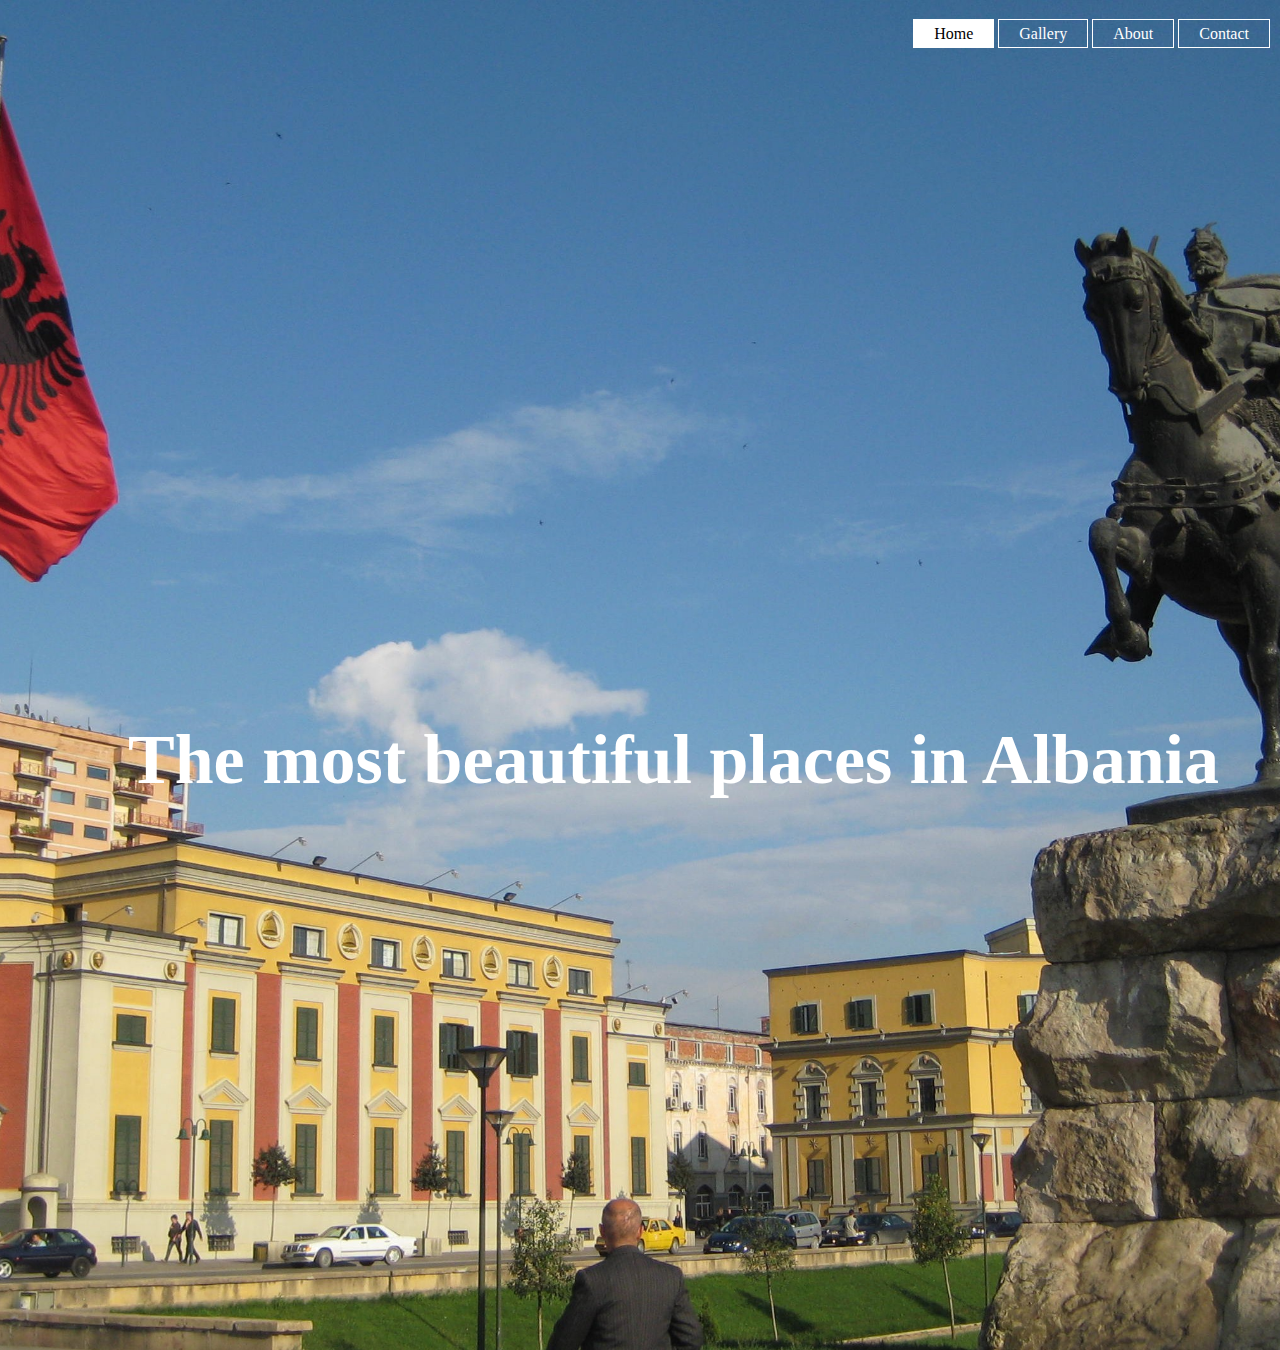
<file: index.html>
<html>
<head>
<title>Home | The most beautiful places in Albania </title>
<link rel="stylesheet" type="text/css" href="style.css">
</head>

<body>

<header>
<div class="main">
<ul>
<li class="active"><a href="index.html"> Home </a></li>
<li><a href="gallery.html"> Gallery </a></li>
<li><a href="about.html"> About </a></li>
<li><a href="contact.html"> Contact </a></li>
</ul>
</div>

<div class="title">
<h1> The most beautiful places in Albania </h1>
</div>

</header>
</body>
</html>
</file>
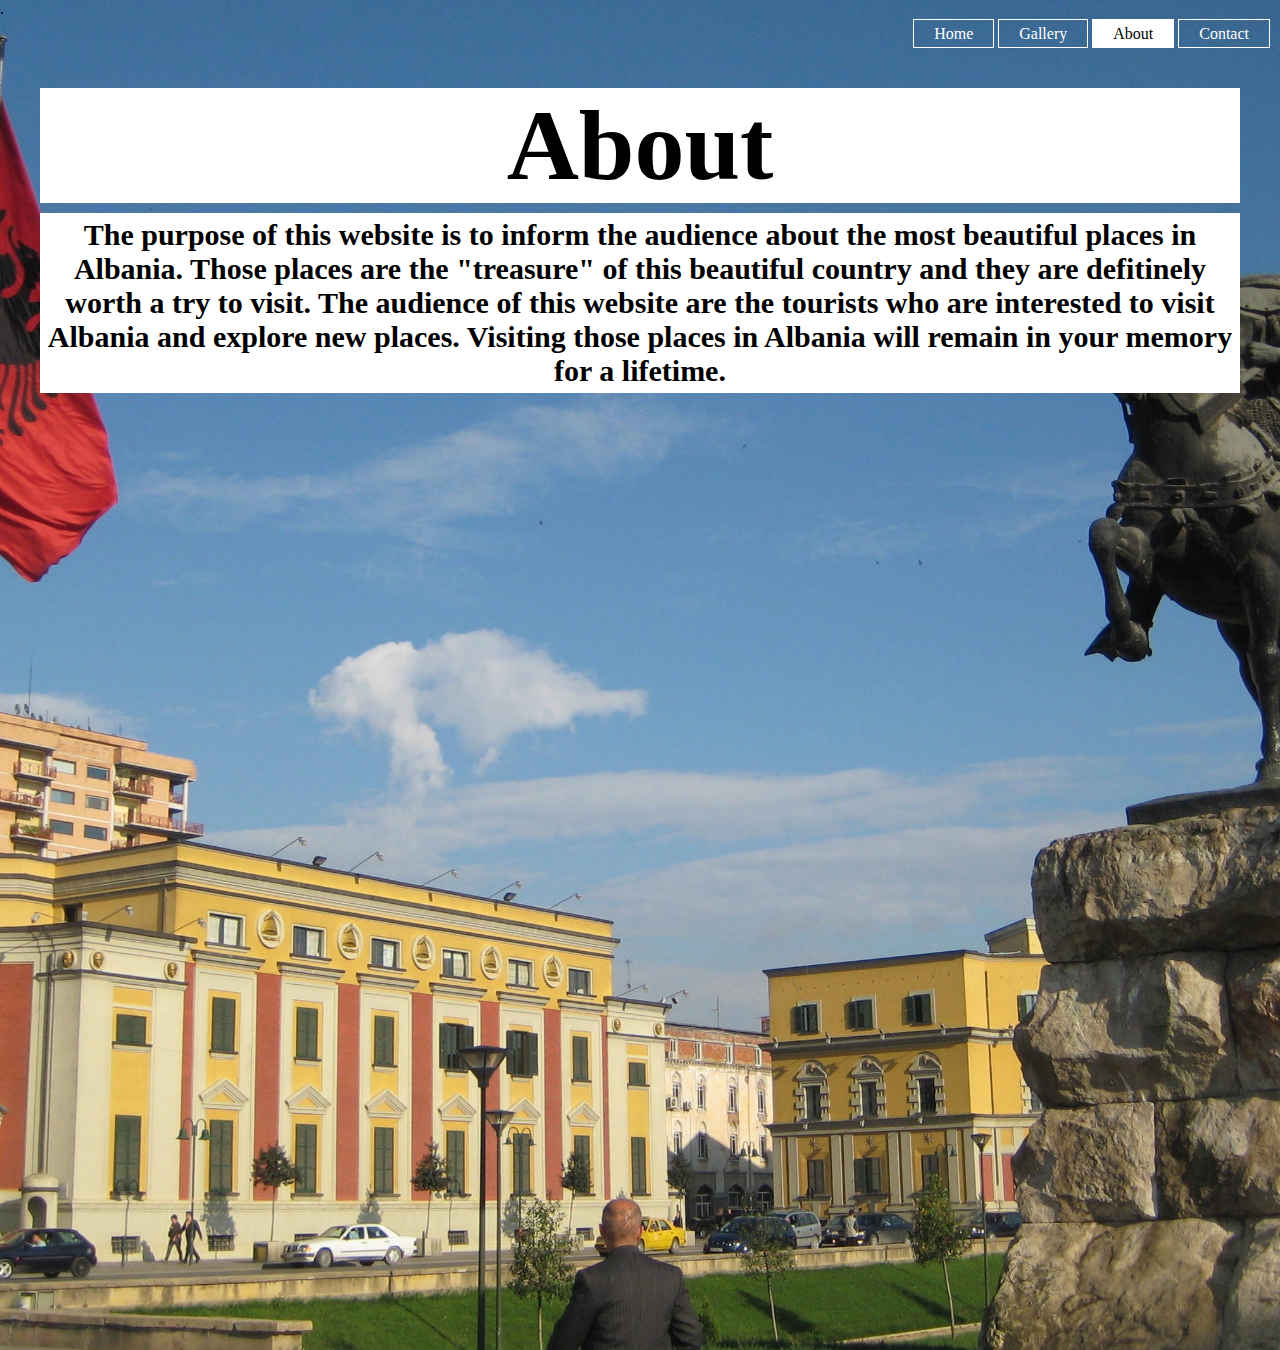
<file: about.html>
<html>
<head>
<title>About | The most beautiful places in Albania </title>
<link rel="stylesheet" type="text/css" href="style.css">
</head>

<body>

<header>
<div class="main">
<ul>
<li><a href="index.html"> Home </a></li>
<li><a href="gallery.html"> Gallery </a></li>
<li class="active"><a href="about.html"> About </a></li>
<li><a href="contact.html"> Contact </a></li>
</ul>
</div>
. 
<div class="about">
<h1><p> About  </p></h1>
</div>

<div class="sava">
<h2><p>The purpose of this website is to inform the audience about the most beautiful places in Albania. Those places are the "treasure" of this beautiful country and they are defitinely worth a try to visit. The audience of this website are the tourists who are interested to visit Albania and explore new places. Visiting those places in Albania will remain in your memory for a lifetime.</p></h2>
</header>
</body>
</html>
</file>
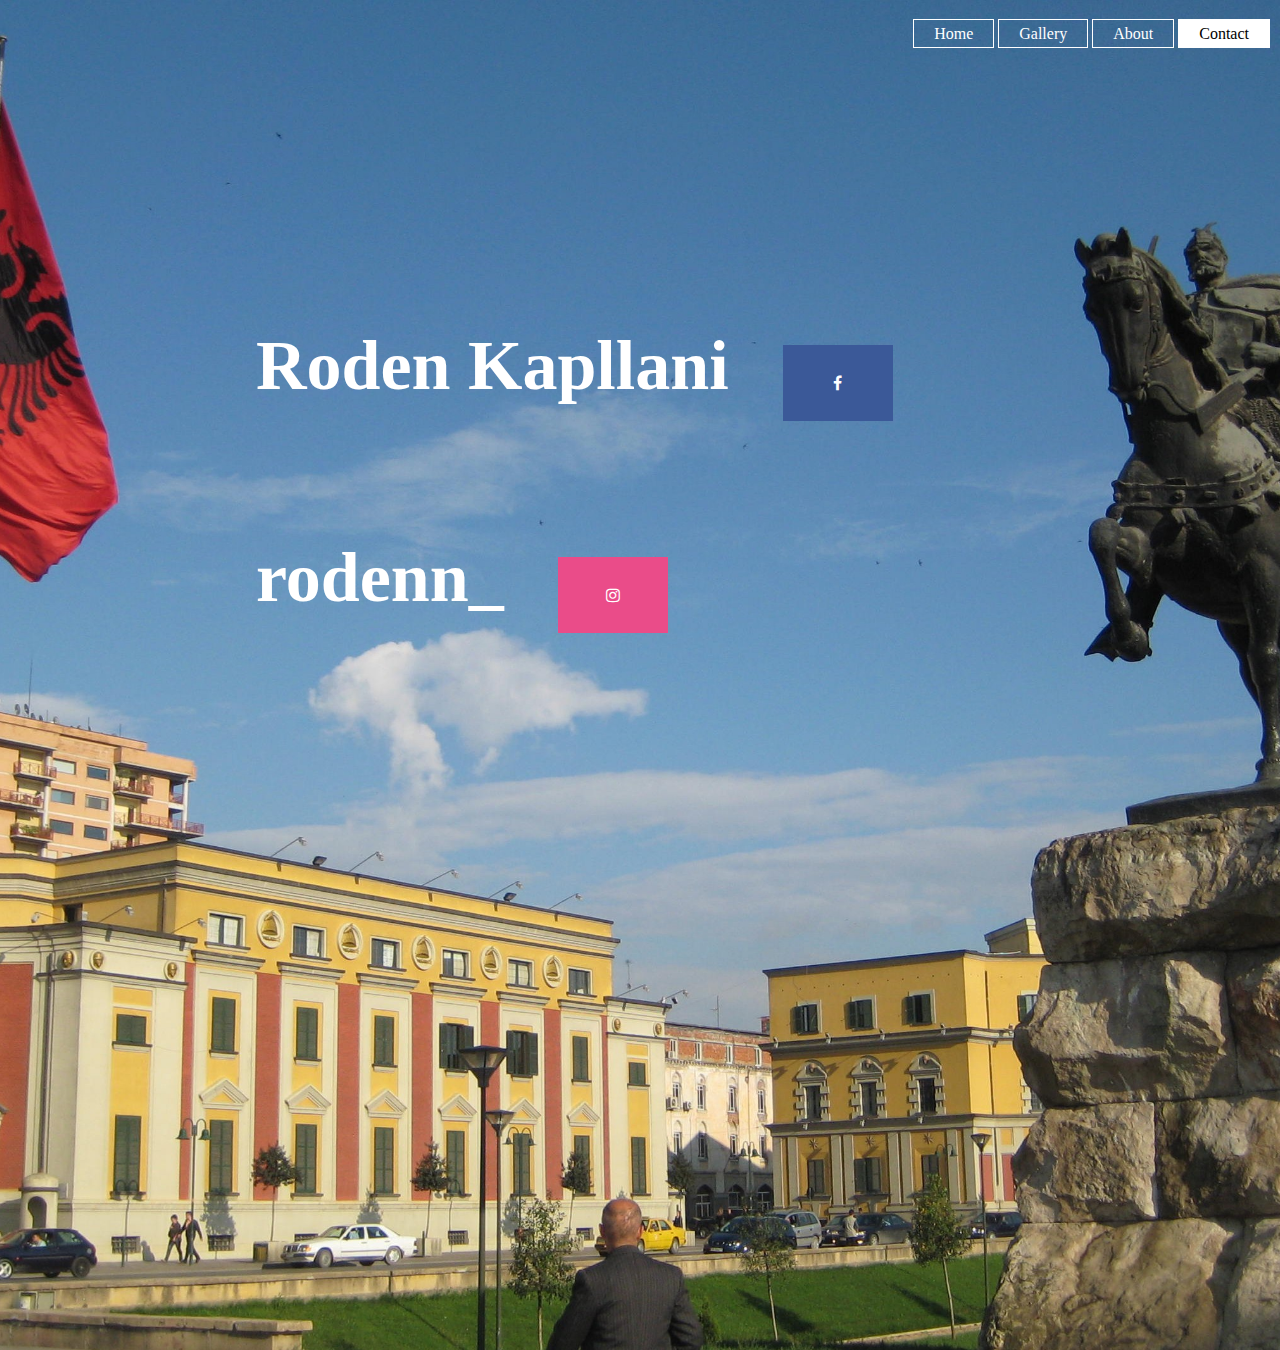
<file: contact.html>
<html>
<head>
<title>Contact Us | The most beautiful places in Albania </title>
<link rel="stylesheet" type="text/css" href="style.css">
</head>

<body>

<header>
<title>Contact Us | The most beautiful places in Albania </title>
<link rel="stylesheet" type="text/css" href="style.css">
</head>

<body>

<header>
<div class="main">
<ul>
<li><a href="index.html"> Home </a></li>
<li><a href="gallery.html"> Gallery </a></li>
<li><a href="about.html"> About </a></li>
<li class="active"><a href="contact.html"> Contact </a></li>
</ul>
</div>
<meta name="viewport" content="width=device-width, initial-scale=1">
<link rel="stylesheet" href="https://cdnjs.cloudflare.com/ajax/libs/font-awesome/4.7.0/css/font-awesome.min.css">
<div class="title1">
<ul>
<li><h1> Roden Kapllani </h1></li>
<a href="#" class="fa fa-facebook"></a>
<br>
<br>
<br>
<li><h1> rodenn_ </h1> </li>
<a href="#" class="fa fa-instagram"></a>


</ul>
</div>
</header>
</body>
</html>
</file>
<file: style.css>
*{
margin: 0;
padding: 0;
font-family: Century Gothic;
}

header{
background-image:url(Albania1.jpg);
height: 150vh;
max-width: 100%;
background-size: cover;
background-position: center;
}

ul{
float: right;
list-style-type: none;
margin-top: 25px;
margin-right: 10px;
}

ul li{
display: inline-block;
}

ul li a{
text-decoration: none;
color: #fff;
padding: 5px 20px;
border: 1px solid #fff;
}

ul li a:hover{
background-color: #fff;
color: #000;
}
ul li.active a{
background-color: #fff;
color: #000;
}


.title{
position: absolute;
top: 80%;
left: 10%;
}

.title h1{
color: #fff;
font-size: 70px;
}


.can{
max-width: 1200px;
margin: auto;
overflow: hidden;
padding: 20px;
}




.gallery{
margin: 5px 40px;
}

.gallery img{
margin-top: 50px;
margin-left: 30px;
width: 150px;
padding: 10px;
width: calc(100% / 5);
filter: grayscale(100%);
transition: 0.6s;
}

.gallery img:hover{
filter: grayscale(0);
transform: scale(1.1);
}

.about{
background: white;
margin-top: 70px;
text-align: center;
font-size: 50px;
margin-right:40px;
margin-left:40px;
}

.sava{
text-align:center;
background: white;
padding: 5px;
margin-top:10px;
margin-left:40px;
margin-right:40px;
font-size: 20px;
}














.fa {
  padding: 30px;
  font-size: 40px;
  width: 50px;
  text-align: center;
  text-decoration: none;
  margin: 50px 50px;
}

.fa:hover {
    opacity: 0.7;
}

.fa-facebook {
  background: #3B5998;
  color: white;
} 

.fa-instagram {
  background: #ea4c89;
  color: white;
}
.title1{
position: absolute;
top: 30%;
left: 20%;
}

.title1 h1{
color: #fff;
font-size: 70px;
}
</file>
